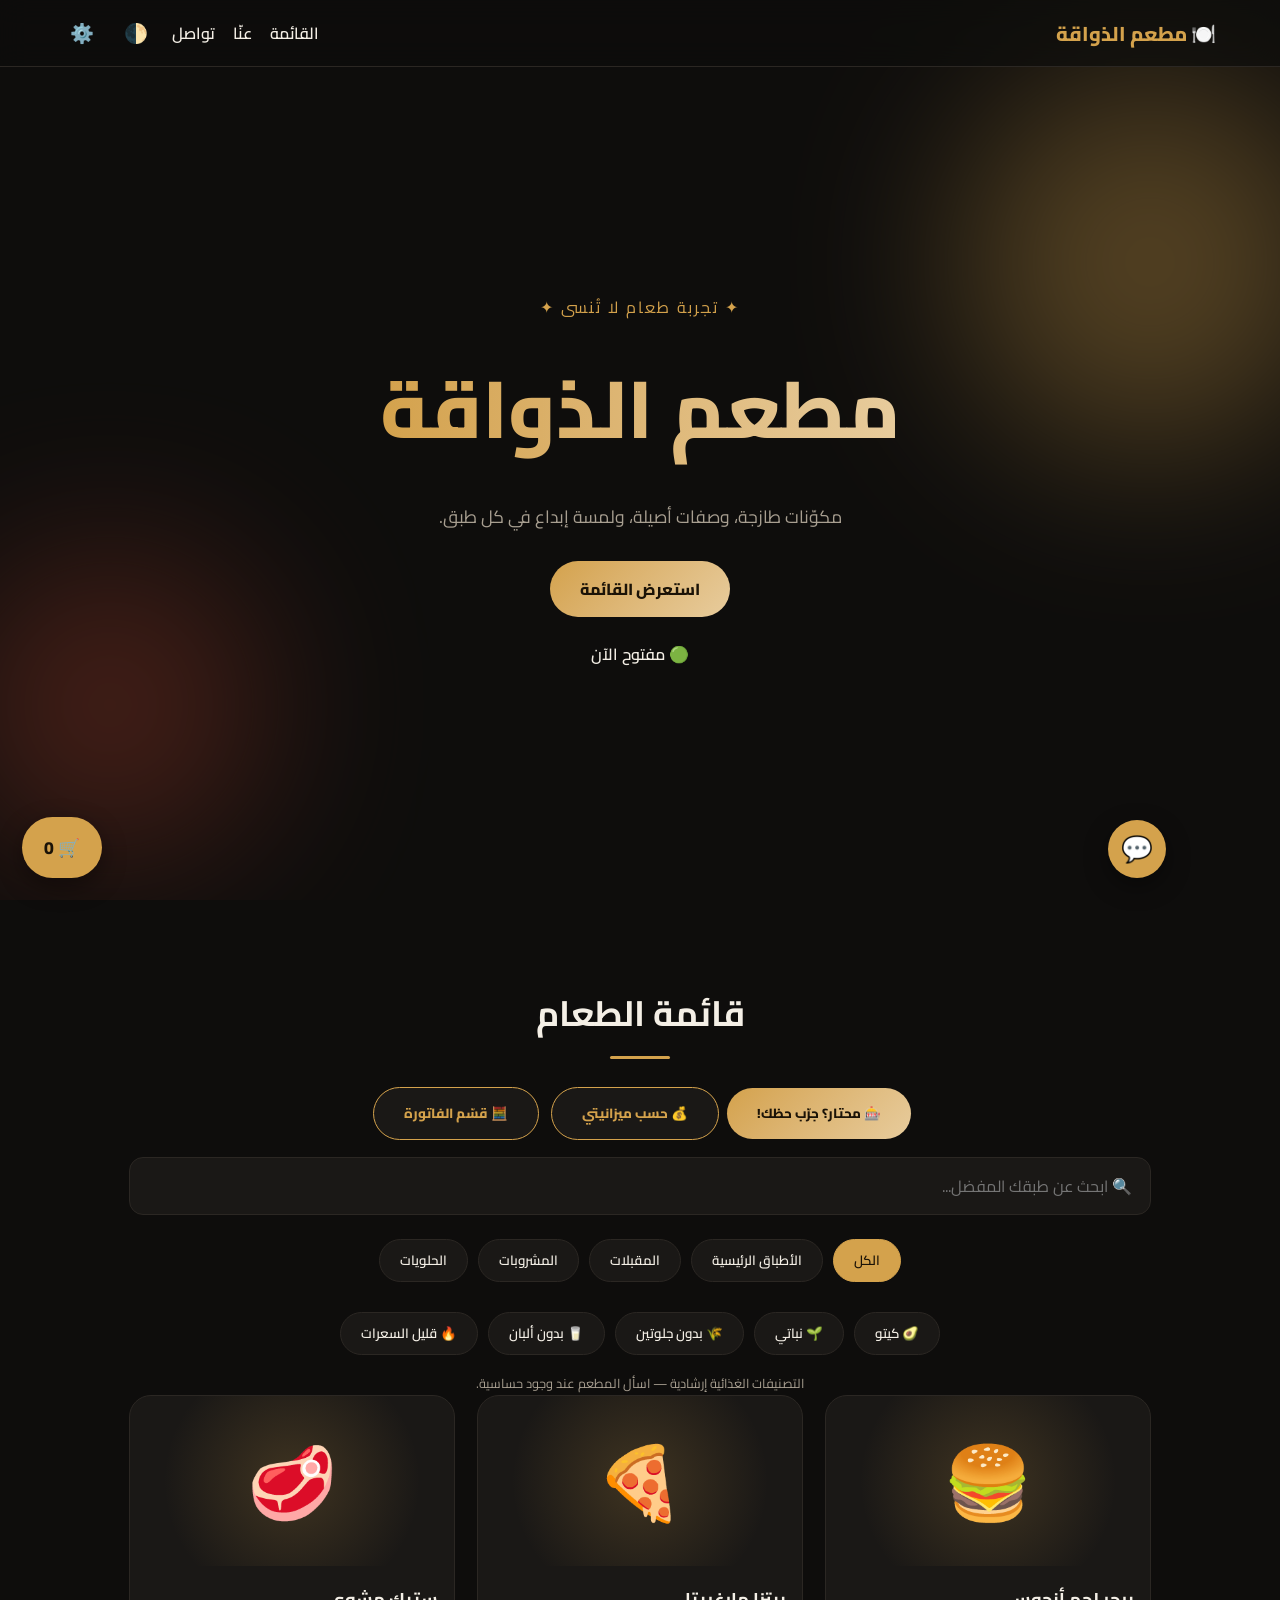
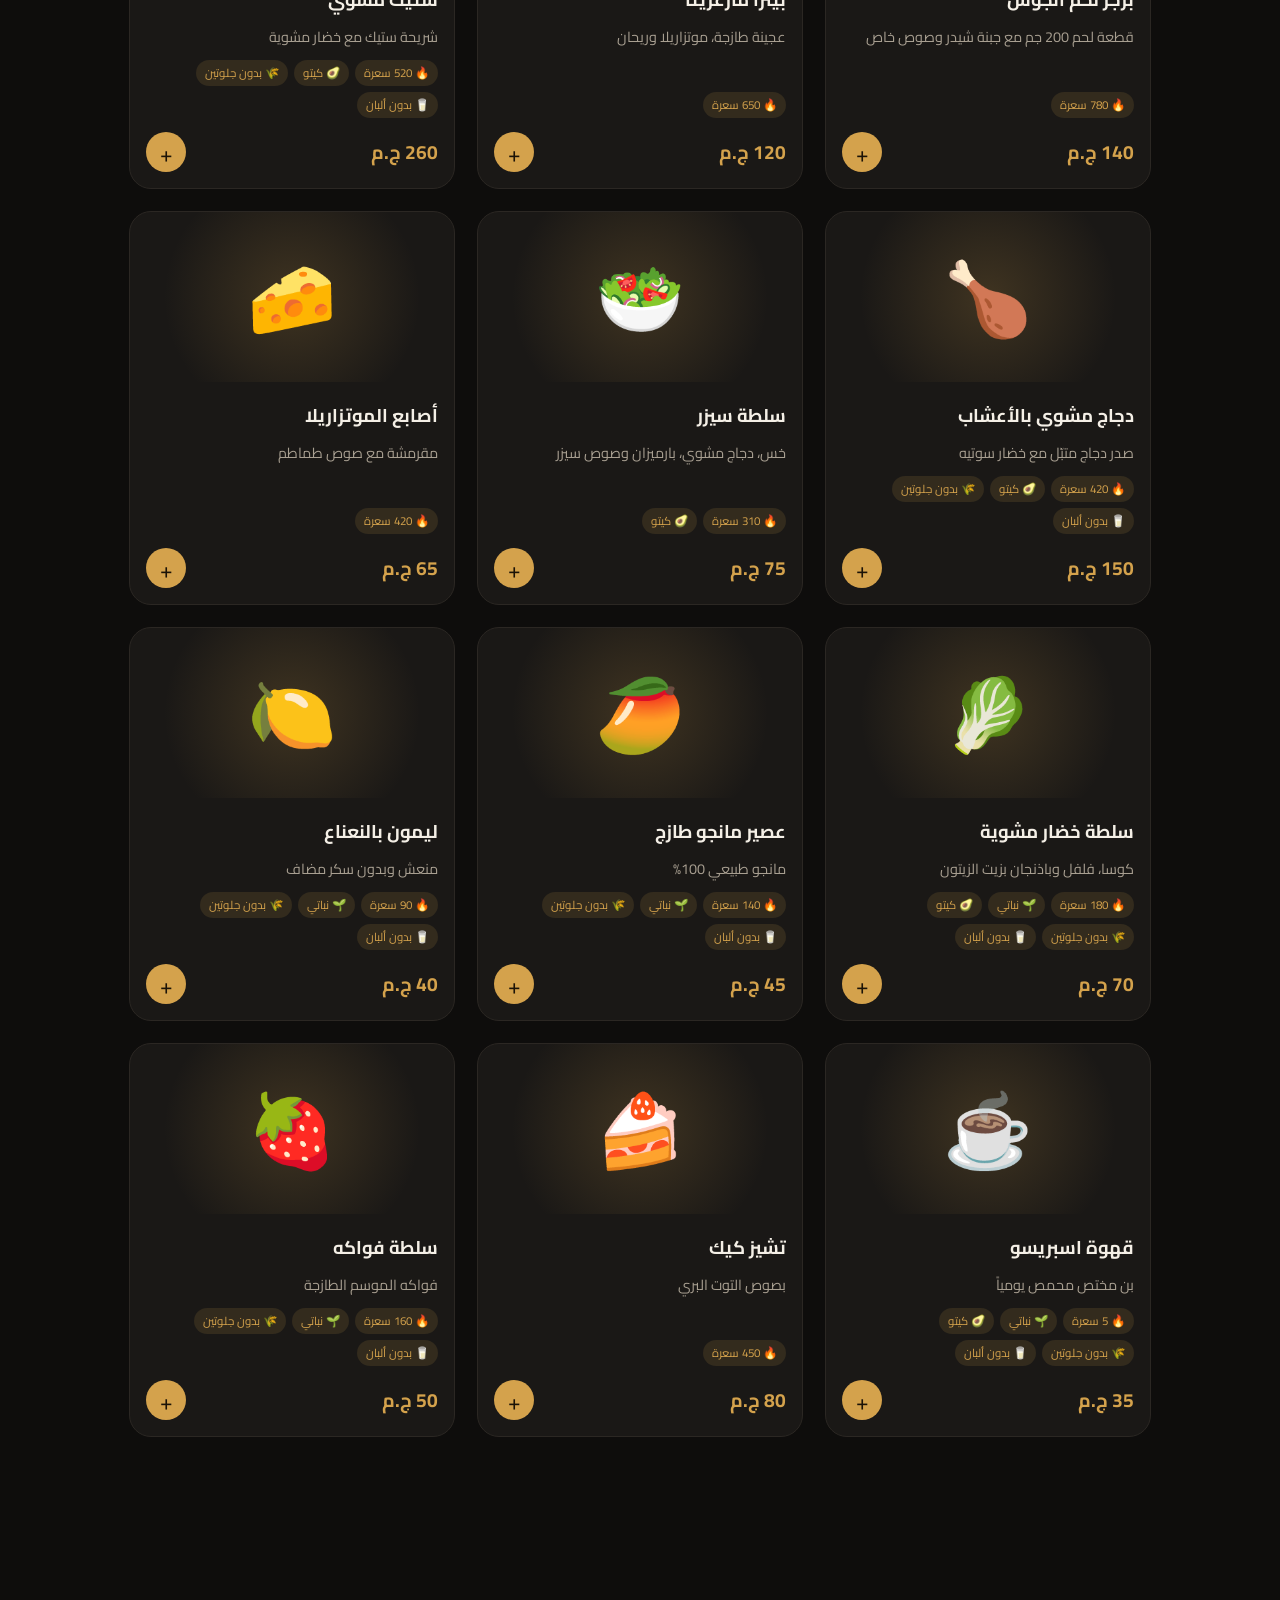
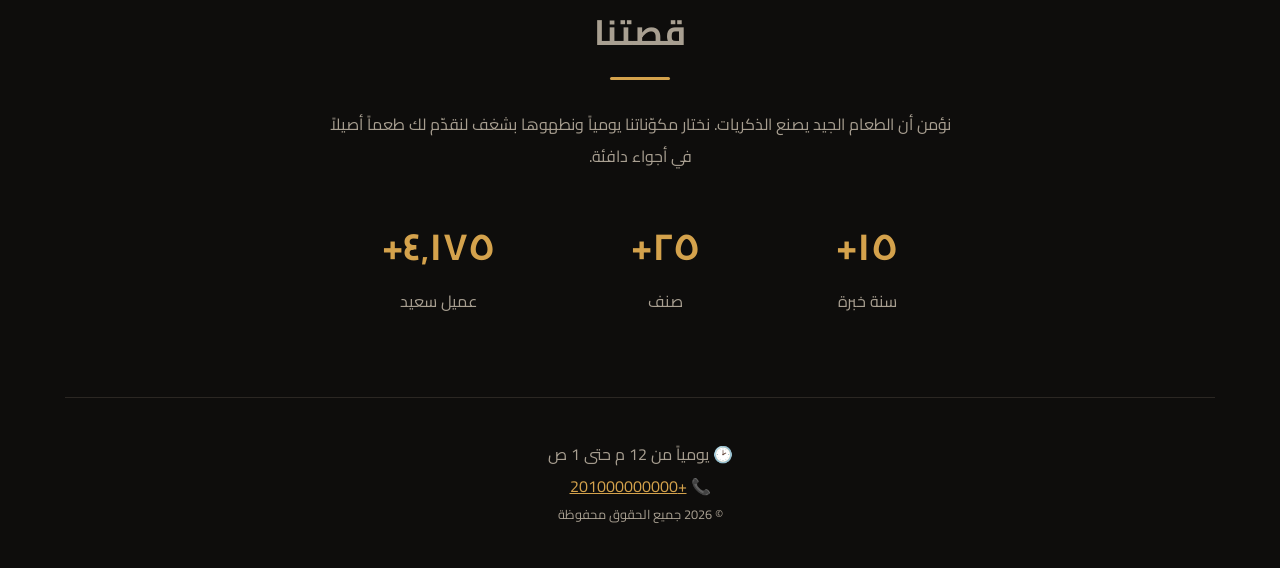
<file: index.html>
<!DOCTYPE html>
<html lang="ar" dir="rtl">
<head>
<meta charset="UTF-8">
<meta name="viewport" content="width=device-width, initial-scale=1">
<title>مطعم الذواقة | قائمة الطعام</title>
<meta name="description" content="تصفح قائمة الطعام واطلب مباشرة عبر واتساب">
<link rel="icon" href="data:image/svg+xml,<svg xmlns='http://www.w3.org/2000/svg' viewBox='0 0 100 100'><text y='.9em' font-size='90'>🍽️</text></svg>">
<link href="https://fonts.googleapis.com/css2?family=Cairo:wght@400;600;800&display=swap" rel="stylesheet">
<link rel="stylesheet" href="style.css">
</head>
<body>
<header class="nav">
  <div class="logo" id="logo">🍽️ <span id="rName"></span></div>
  <nav>
    <a href="#menu">القائمة</a><a href="#about">عنّا</a><a href="#contact">تواصل</a>
    <button id="themeBtn" title="الوضع">🌓</button>
    <button id="adminBtn" title="لوحة التحكم">⚙️</button>
  </nav>
</header>

<section class="hero">
  <div class="orb o1"></div><div class="orb o2"></div>
  <div class="hero-in reveal">
    <p class="tag">✦ تجربة طعام لا تُنسى ✦</p>
    <h1 id="heroTitle"></h1>
    <p class="sub" id="subTxt"></p>
    <a href="#menu" class="btn">استعرض القائمة</a>
    <span class="open" id="openState"></span>
  </div>
</section>

<section id="menu" class="wrap">
  <h2 class="title reveal">قائمة الطعام</h2>
  <div id="tableBanner" class="tbl" hidden></div>
  <div style="text-align:center"><button class="btn luck" id="luckBtn">🎰 محتار؟ جرّب حظك!</button>
  <button class="btn tool" id="budgetBtn">💰 حسب ميزانيتي</button>
  <button class="btn tool" id="splitBtn">🧮 قسّم الفاتورة</button></div>
  <input id="search" class="search" placeholder="🔍 ابحث عن طبقك المفضل...">
  <div id="chips" class="chips"></div>
  <div id="diet" class="chips"></div>
  <p class="small" style="text-align:center;color:var(--mut);margin-top:-14px">التصنيفات الغذائية إرشادية — اسأل المطعم عند وجود حساسية.</p>
  <div id="grid" class="grid"></div>
</section>

<section id="about" class="wrap about reveal">
  <h2 class="title">قصتنا</h2>
  <p id="aboutTxt"></p>
  <div class="stats">
    <div><b data-n="15">0</b><span>سنة خبرة</span></div>
    <div><b data-n="50">0</b><span>صنف</span></div>
    <div><b data-n="10000">0</b><span>عميل سعيد</span></div>
  </div>
</section>

<footer id="contact" class="wrap foot">
  <p id="hoursLine"></p>
  <p id="addrLine"></p>
  <p id="phoneLine"></p>
  <p class="small">© <span id="yr"></span> جميع الحقوق محفوظة</p>
</footer>

<button id="cartBtn" class="fab">🛒 <span id="cartCount">0</span></button>

<aside id="cart" class="drawer">
  <div class="dh"><h3>سلة الطلب</h3><button data-close>✕</button></div>
  <div id="cartItems"></div>
  <div id="pairBox"></div>
  <div class="dfoot">
    <p>الإجمالي: <b id="total">0</b></p>
    <input id="custName" placeholder="اسمك">
    <input id="custPhone" type="tel" inputmode="tel" placeholder="رقم هاتفك (يصلك تأكيد بالرسائل) 📱">
    <input id="custAddr" placeholder="العنوان / رقم الطاولة">
    <button class="btn full" id="sendOrder">إرسال الطلب عبر واتساب 📲</button>
  </div>
</aside>

<div id="admin" class="modal">
  <div class="mbox">
    <div class="dh"><h3>⚙️ لوحة التحكم</h3><button data-close>✕</button></div>
    <div id="login">
      <input id="pin" type="password" placeholder="الرمز السري">
      <button class="btn full" id="loginBtn">دخول</button>
    </div>
    <div id="panel" hidden>
      <form id="form">
        <input id="fName" placeholder="اسم الصنف" required>
        <input id="fDesc" placeholder="الوصف">
        <div class="row">
          <input id="fPrice" type="number" min="0" step="any" placeholder="السعر" required>
          <input id="fCat" list="cats" placeholder="التصنيف" required>
          <datalist id="cats"></datalist>
          <input id="fEmoji" placeholder="إيموجي 🍕" maxlength="2">
        </div>
        <input id="fCal" type="number" min="0" placeholder="السعرات الحرارية (اختياري)">
        <div class="tgs" id="fTags"><label><input type="checkbox" value="keto"> 🥑 كيتو</label><label><input type="checkbox" value="vegan"> 🌱 نباتي</label><label><input type="checkbox" value="gf"> 🌾 بدون جلوتين</label><label><input type="checkbox" value="df"> 🥛 بدون ألبان</label></div>
        <label class="file">📷 صورة (اختياري)<input id="fImg" type="file" accept="image/*" hidden></label>
        <button class="btn full" id="saveBtn">➕ إضافة الصنف</button>
      </form>
      <div id="list"></div>
      <details class="dt"><summary>🎨 تخصيص الموقع (الاسم، الألوان، الخط، التواصل...)</summary><form id="setForm"></form></details>
      <details class="dt" id="kDet"><summary>🍳 شاشة المطبخ (حالة الطلبات)</summary><div id="kitchen"></div></details>
      <details class="dt"><summary>🪑 رموز QR للطاولات</summary><div id="qrBox"></div></details>
      <div class="row tools">
        <button id="exportBtn">⬇️ نسخة احتياطية</button>
        <label class="file">⬆️ استيراد<input id="importFile" type="file" accept=".json" hidden></label>
        <button id="resetBtn">♻️ إعادة ضبط</button>
      </div>
    </div>
  </div>
</div>
<div id="lucky" class="modal"><div class="mbox" style="text-align:center">
  <div class="dh"><h3>🎰 ماكينة الحظ</h3><button data-close>✕</button></div>
  <p style="color:var(--mut)">لا تعرف ماذا تأكل؟ دع الحظ يختار لك وجبة كاملة!</p>
  <div class="reels"><div class="reel" id="r0">❓</div><div class="reel" id="r1">❓</div><div class="reel" id="r2">❓</div></div>
  <div id="luckyRes"></div>
  <button class="btn full" id="spinBtn">🎲 لُفّ!</button>
  <button class="btn full" id="luckyAdd" hidden>🛒 أضف الوجبة للسلة</button>
</div></div>
<div class="hub" id="hub"><div class="hub-list" id="hubList"></div><button class="hub-btn" id="hubBtn" aria-label="تواصل">💬</button></div>
<div id="reserve" class="modal"><div class="mbox">
  <div class="dh"><h3>📅 حجز طاولة</h3><button data-close>✕</button></div>
  <input id="rN" placeholder="الاسم"><input id="rPhone" type="tel" placeholder="رقم الهاتف">
  <div class="row"><input id="rGuests" type="number" min="1" placeholder="عدد الأشخاص"><input id="rWhen" type="datetime-local"></div>
  <button class="btn full" id="rSend">تأكيد الحجز</button>
</div></div>
<div id="budget" class="modal"><div class="mbox">
  <div class="dh"><h3>💰 اقتراحات حسب ميزانيتك</h3><button data-close>✕</button></div>
  <div class="row"><input id="bAmt" type="number" min="1" placeholder="ميزانيتك (مثلاً 200)"><input id="bPpl" type="number" min="1" value="1" placeholder="عدد الأشخاص"></div>
  <p class="small" id="bNote" style="color:var(--mut)"></p>
  <button class="btn full" id="bGo">اقترح لي 🔍</button><div id="bRes"></div>
</div></div>
<div id="split" class="modal"><div class="mbox">
  <div class="dh"><h3>🧮 قسّم الفاتورة</h3><button data-close>✕</button></div>
  <input id="sAmt" type="number" min="0" placeholder="إجمالي الفاتورة">
  <div class="row"><input id="sPpl" type="number" min="1" value="2" placeholder="عدد الأفراد"><select id="sTip"><option value="0">بدون إكرامية</option><option value="5">إكرامية 5%</option><option value="10">إكرامية 10%</option><option value="15">إكرامية 15%</option></select></div>
  <div id="sRes" class="sres"></div>
</div></div>
<div id="track" class="modal"><div class="mbox">
  <div class="dh"><h3>📦 تتبع طلبك مباشرة</h3><button data-close>✕</button></div><div id="trackBody"></div>
</div></div>
<canvas id="fx"></canvas>
<div id="toast" class="toast"></div>
<script src="app.js"></script>
</body>
</html>
</file>
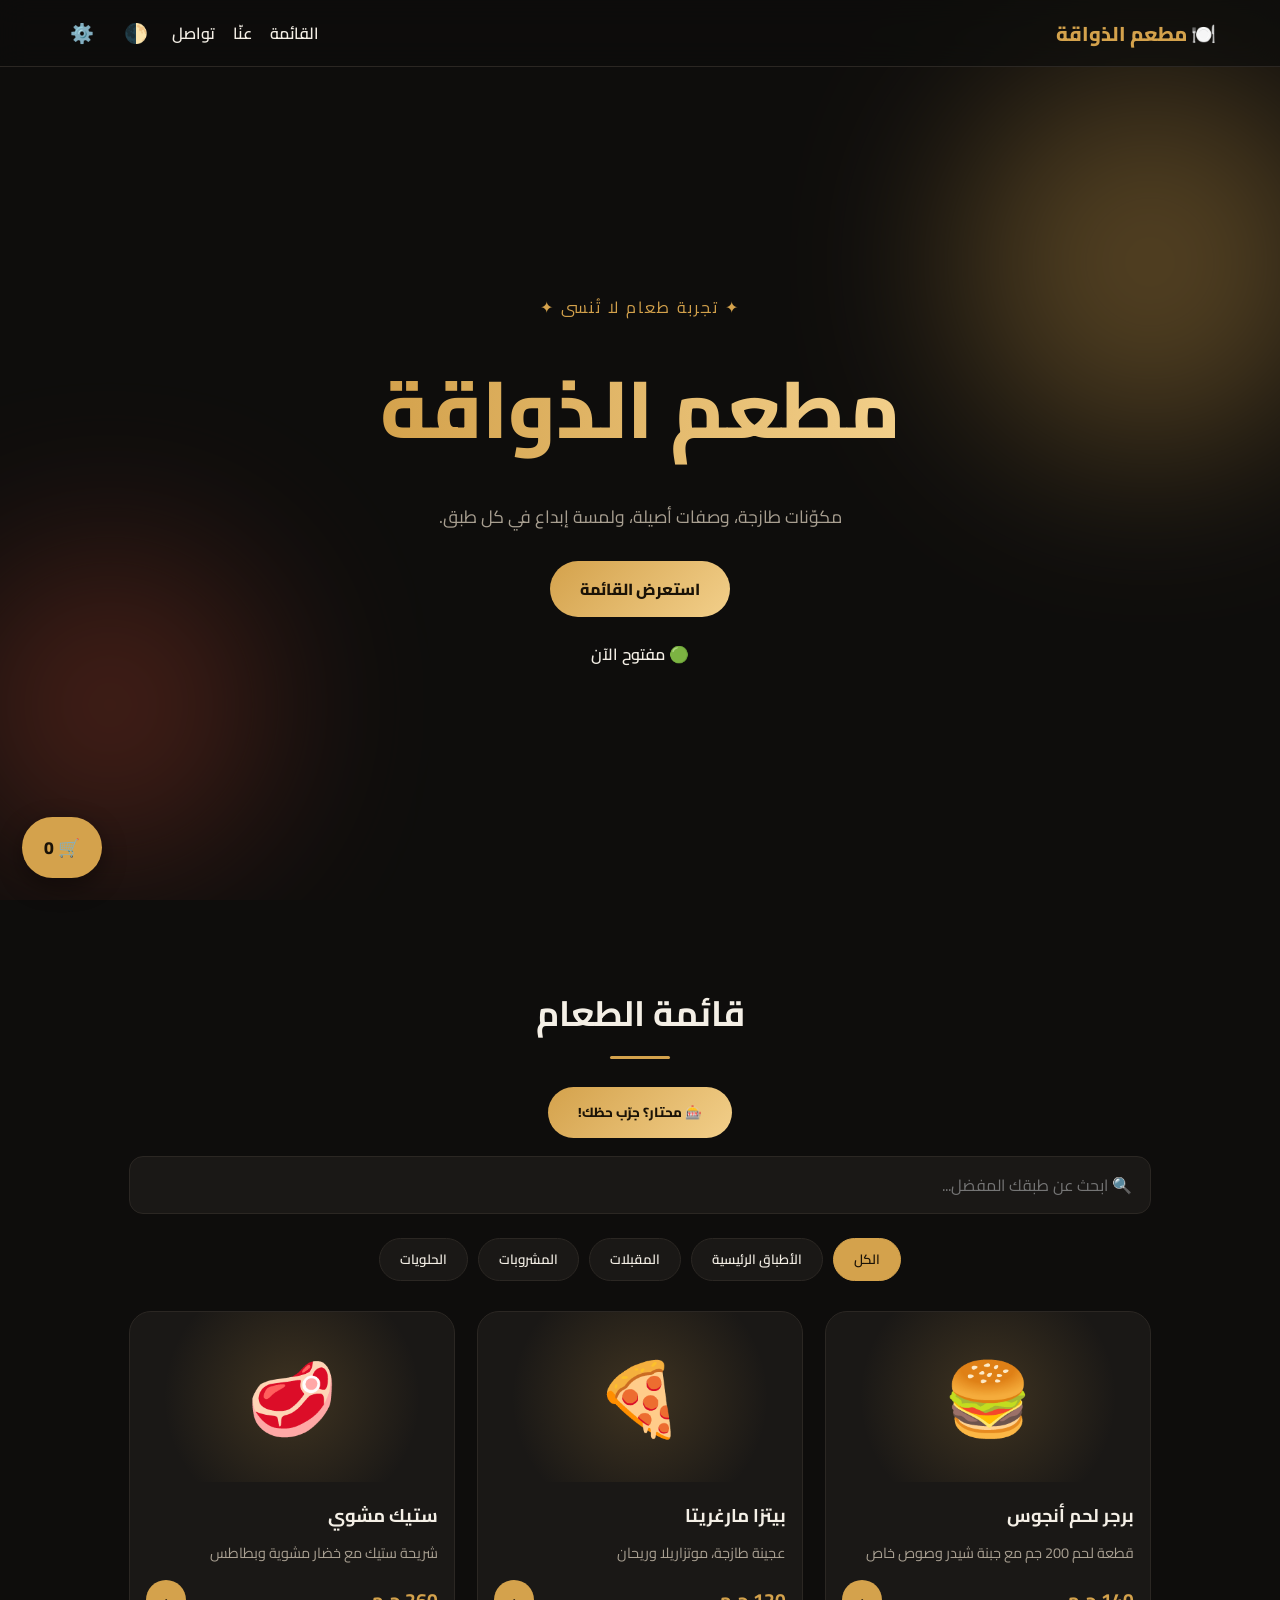
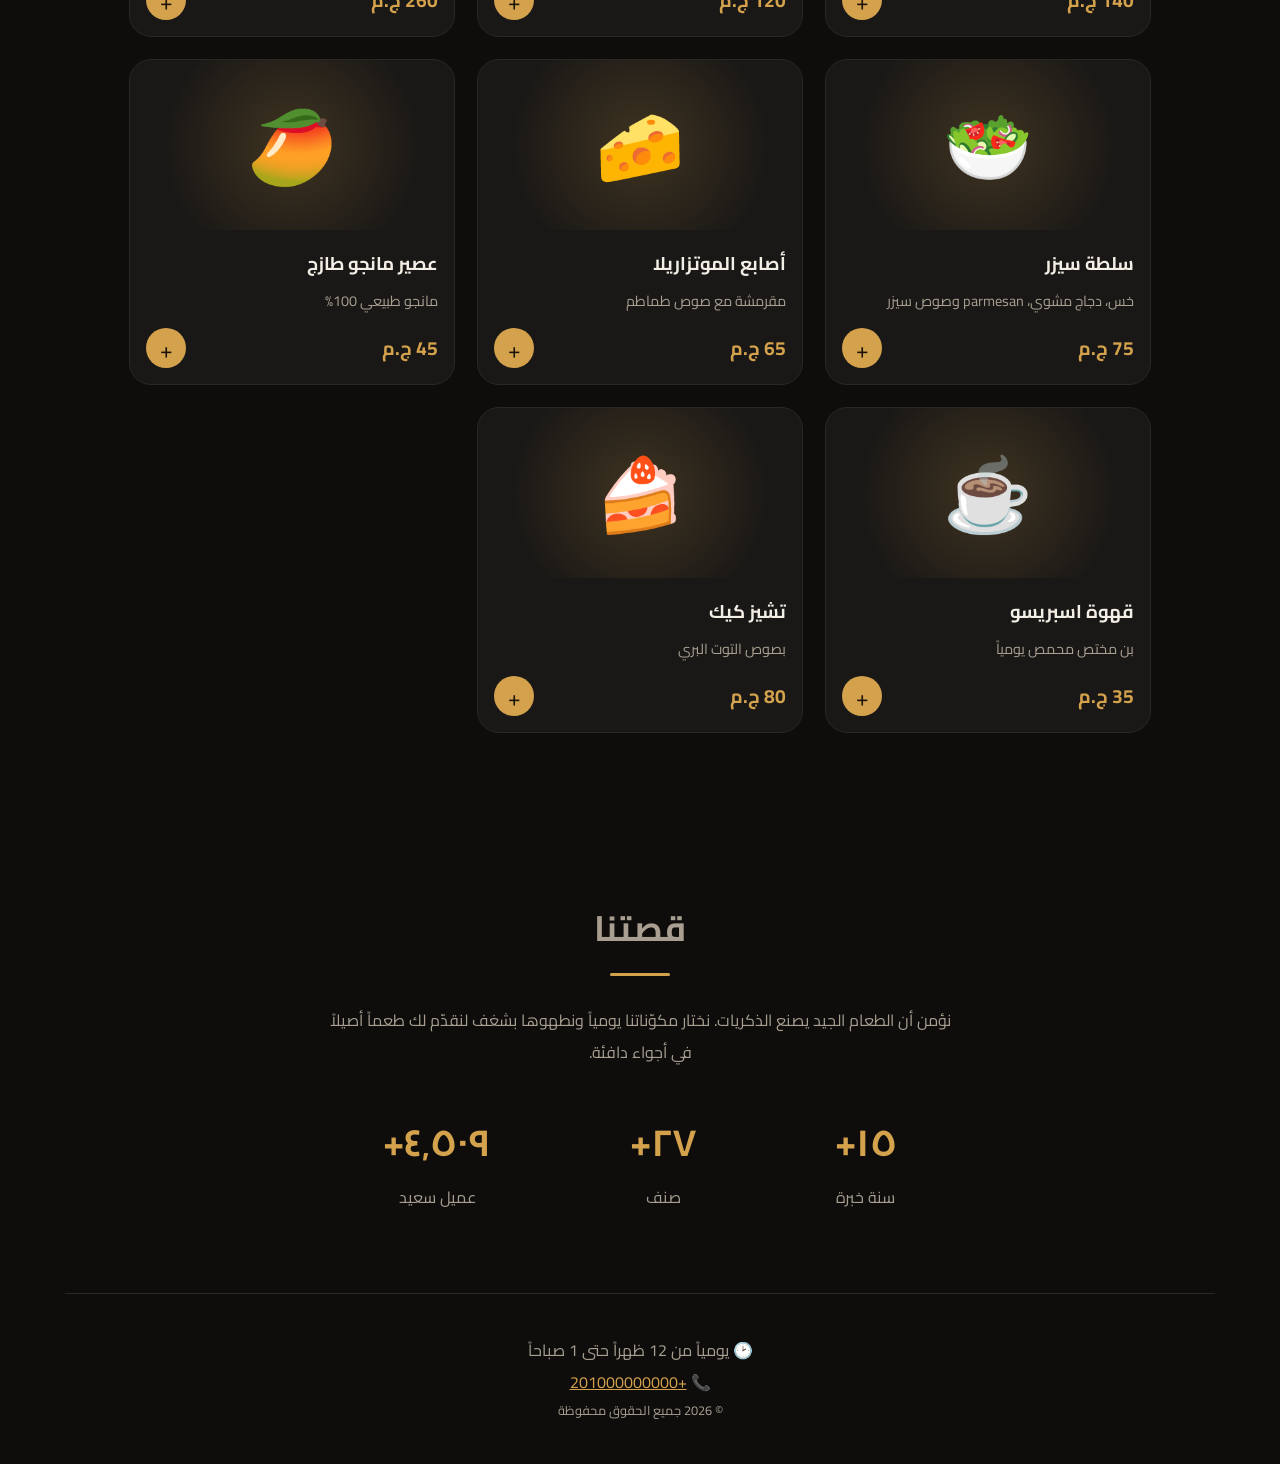
<file: RESTAURANT/index.html>
<!DOCTYPE html>
<html lang="ar" dir="rtl">
<head>
<meta charset="UTF-8">
<meta name="viewport" content="width=device-width, initial-scale=1">
<title>مطعم الذواقة | قائمة الطعام</title>
<meta name="description" content="تصفح قائمة الطعام واطلب مباشرة عبر واتساب">
<link rel="icon" href="data:image/svg+xml,<svg xmlns='http://www.w3.org/2000/svg' viewBox='0 0 100 100'><text y='.9em' font-size='90'>🍽️</text></svg>">
<link href="https://fonts.googleapis.com/css2?family=Cairo:wght@400;600;800&display=swap" rel="stylesheet">
<link rel="stylesheet" href="style.css">
</head>
<body>
<header class="nav">
  <div class="logo" id="logo">🍽️ <span id="rName"></span></div>
  <nav>
    <a href="#menu">القائمة</a><a href="#about">عنّا</a><a href="#contact">تواصل</a>
    <button id="themeBtn" title="الوضع">🌓</button>
    <button id="adminBtn" title="لوحة التحكم">⚙️</button>
  </nav>
</header>

<section class="hero">
  <div class="orb o1"></div><div class="orb o2"></div>
  <div class="hero-in reveal">
    <p class="tag">✦ تجربة طعام لا تُنسى ✦</p>
    <h1 id="heroTitle"></h1>
    <p class="sub">مكوّنات طازجة، وصفات أصيلة، ولمسة إبداع في كل طبق.</p>
    <a href="#menu" class="btn">استعرض القائمة</a>
    <span class="open" id="openState"></span>
  </div>
</section>

<section id="menu" class="wrap">
  <h2 class="title reveal">قائمة الطعام</h2>
  <div style="text-align:center"><button class="btn luck" id="luckBtn">🎰 محتار؟ جرّب حظك!</button></div>
  <input id="search" class="search" placeholder="🔍 ابحث عن طبقك المفضل...">
  <div id="chips" class="chips"></div>
  <div id="grid" class="grid"></div>
</section>

<section id="about" class="wrap about reveal">
  <h2 class="title">قصتنا</h2>
  <p>نؤمن أن الطعام الجيد يصنع الذكريات. نختار مكوّناتنا يومياً ونطهوها بشغف لنقدّم لك طعماً أصيلاً في أجواء دافئة.</p>
  <div class="stats">
    <div><b data-n="15">0</b><span>سنة خبرة</span></div>
    <div><b data-n="50">0</b><span>صنف</span></div>
    <div><b data-n="10000">0</b><span>عميل سعيد</span></div>
  </div>
</section>

<footer id="contact" class="wrap foot">
  <p>🕑 يومياً من 12 ظهراً حتى 1 صباحاً</p>
  <p id="phoneLine"></p>
  <p class="small">© <span id="yr"></span> جميع الحقوق محفوظة</p>
</footer>

<button id="cartBtn" class="fab">🛒 <span id="cartCount">0</span></button>

<aside id="cart" class="drawer">
  <div class="dh"><h3>سلة الطلب</h3><button data-close>✕</button></div>
  <div id="cartItems"></div>
  <div class="dfoot">
    <p>الإجمالي: <b id="total">0</b></p>
    <input id="custName" placeholder="اسمك">
    <input id="custPhone" type="tel" inputmode="tel" placeholder="رقم هاتفك (يصلك تأكيد بالرسائل) 📱">
    <input id="custAddr" placeholder="العنوان / رقم الطاولة">
    <button class="btn full" id="sendOrder">إرسال الطلب عبر واتساب 📲</button>
  </div>
</aside>

<div id="admin" class="modal">
  <div class="mbox">
    <div class="dh"><h3>⚙️ لوحة التحكم</h3><button data-close>✕</button></div>
    <div id="login">
      <input id="pin" type="password" placeholder="الرمز السري">
      <button class="btn full" id="loginBtn">دخول</button>
    </div>
    <div id="panel" hidden>
      <form id="form">
        <input id="fName" placeholder="اسم الصنف" required>
        <input id="fDesc" placeholder="الوصف">
        <div class="row">
          <input id="fPrice" type="number" min="0" step="any" placeholder="السعر" required>
          <input id="fCat" list="cats" placeholder="التصنيف" required>
          <datalist id="cats"></datalist>
          <input id="fEmoji" placeholder="إيموجي 🍕" maxlength="2">
        </div>
        <label class="file">📷 صورة (اختياري)<input id="fImg" type="file" accept="image/*" hidden></label>
        <button class="btn full" id="saveBtn">➕ إضافة الصنف</button>
      </form>
      <div id="list"></div>
      <div class="row tools">
        <button id="exportBtn">⬇️ نسخة احتياطية</button>
        <label class="file">⬆️ استيراد<input id="importFile" type="file" accept=".json" hidden></label>
        <button id="resetBtn">♻️ إعادة ضبط</button>
      </div>
    </div>
  </div>
</div>
<div id="lucky" class="modal"><div class="mbox" style="text-align:center">
  <div class="dh"><h3>🎰 ماكينة الحظ</h3><button data-close>✕</button></div>
  <p style="color:var(--mut)">لا تعرف ماذا تأكل؟ دع الحظ يختار لك وجبة كاملة + خصم مفاجئ!</p>
  <div class="reels"><div class="reel" id="r0">❓</div><div class="reel" id="r1">❓</div><div class="reel" id="r2">❓</div></div>
  <div id="luckyRes"></div>
  <button class="btn full" id="spinBtn">🎲 لُفّ!</button>
  <button class="btn full" id="luckyAdd" hidden>🛒 أضف الوجبة للسلة</button>
</div></div>
<canvas id="fx"></canvas>
<div id="toast" class="toast"></div>
<script src="app.js"></script>
</body>
</html>
</file>
<file: style.css>
:root{--bg:#0e0d0c;--card:#1a1816;--tx:#f4efe6;--mut:#a89f91;--gold:#d4a24c;--gold2:#f2cf8a;--br:#2b2723}
:root[data-theme=light]{--bg:#faf6ef;--card:#fff;--tx:#231f1a;--mut:#7a7165;--br:#e8dfd0}
*{box-sizing:border-box;margin:0}
html{scroll-behavior:smooth}
body{font-family:Cairo,Tahoma,sans-serif;background:var(--bg);color:var(--tx);transition:.3s}
button,input{font-family:inherit}
.nav{position:fixed;top:0;inset-inline:0;z-index:20;display:flex;justify-content:space-between;align-items:center;padding:14px 5%;backdrop-filter:blur(14px);background:color-mix(in srgb,var(--bg) 70%,transparent);border-bottom:1px solid var(--br)}
.logo{font-weight:800;font-size:1.25rem;color:var(--gold)}
.nav nav{display:flex;gap:18px;align-items:center}
.nav a{color:var(--tx);text-decoration:none;font-weight:600}
.nav a:hover{color:var(--gold)}
.nav button{background:none;border:0;font-size:1.2rem;cursor:pointer}
.hero{min-height:100vh;display:grid;place-items:center;text-align:center;position:relative;overflow:hidden;padding:100px 5% 40px}
.orb{position:absolute;border-radius:50%;filter:blur(90px);opacity:.35;animation:float 9s ease-in-out infinite}
.o1{width:380px;height:380px;background:var(--gold);top:8%;right:-60px}
.o2{width:300px;height:300px;background:#b5442f;bottom:5%;left:-40px;animation-delay:-4s}
@keyframes float{50%{transform:translateY(40px) scale(1.1)}}
.hero-in{position:relative}
.tag{color:var(--gold);letter-spacing:2px;margin-bottom:12px}
h1{font-size:clamp(2.4rem,7vw,5rem);font-weight:800;background:linear-gradient(90deg,var(--gold),var(--gold2),var(--gold));-webkit-background-clip:text;background-clip:text;color:transparent;background-size:200%;animation:shine 5s linear infinite}
@keyframes shine{to{background-position:200%}}
.sub{color:var(--mut);margin:16px auto 28px;max-width:480px;font-size:1.1rem}
.btn{background:linear-gradient(135deg,var(--gold),var(--gold2));color:#1b1307;border:0;padding:13px 30px;border-radius:50px;font-weight:800;cursor:pointer;text-decoration:none;display:inline-block;transition:.25s}
.btn:hover{transform:translateY(-3px);box-shadow:0 10px 30px #d4a24c55}
.btn.full{width:100%;margin-top:10px}
.open{display:block;margin-top:22px;font-weight:600}
.wrap{max-width:1150px;margin:auto;padding:80px 5%}
.title{text-align:center;font-size:2.2rem;margin-bottom:28px}
.title::after{content:"";display:block;width:60px;height:3px;background:var(--gold);margin:10px auto 0;border-radius:3px}
.search,#admin input,.dfoot input{width:100%;padding:13px 18px;border-radius:14px;border:1px solid var(--br);background:var(--card);color:var(--tx);margin-bottom:10px;font-size:1rem}
.chips{display:flex;gap:10px;flex-wrap:wrap;justify-content:center;margin:14px 0 30px}
.chip{padding:8px 20px;border-radius:50px;border:1px solid var(--br);background:var(--card);color:var(--tx);cursor:pointer;font-weight:600;transition:.2s}
.chip.on,.chip:hover{background:var(--gold);color:#1b1307;border-color:var(--gold)}
.grid{display:grid;grid-template-columns:repeat(auto-fill,minmax(260px,1fr));gap:22px}
.card{background:var(--card);border:1px solid var(--br);border-radius:22px;overflow:hidden;transition:.3s;display:flex;flex-direction:column}
.card:hover{transform:translateY(-8px);border-color:var(--gold);box-shadow:0 18px 40px #0005}
.pic{height:170px;display:grid;place-items:center;font-size:4.5rem;background:radial-gradient(circle,#d4a24c33,transparent 70%)}
.pic img{width:100%;height:100%;object-fit:cover}
.cb{padding:16px;display:flex;flex-direction:column;flex:1;gap:6px}
.cb h3{font-size:1.15rem}
.cb p{color:var(--mut);font-size:.9rem;flex:1}
.pr{display:flex;justify-content:space-between;align-items:center;margin-top:8px}
.pr b{color:var(--gold);font-size:1.2rem}
.add{width:40px;height:40px;border-radius:50%;border:0;background:var(--gold);color:#1b1307;font-size:1.4rem;cursor:pointer;transition:.2s}
.add:hover{transform:rotate(90deg) scale(1.1)}
.empty{text-align:center;color:var(--mut);grid-column:1/-1}
.about{text-align:center;max-width:760px;color:var(--mut);line-height:2}
.stats{display:flex;justify-content:space-around;margin-top:36px;flex-wrap:wrap;gap:20px}
.stats b{display:block;font-size:2.4rem;color:var(--gold)}
.foot{text-align:center;border-top:1px solid var(--br);padding-block:40px;color:var(--mut);line-height:2}
.small{font-size:.8rem}
.fab{position:fixed;bottom:22px;left:22px;z-index:30;background:var(--gold);color:#1b1307;border:0;border-radius:50px;padding:14px 22px;font-size:1.1rem;font-weight:800;cursor:pointer;box-shadow:0 8px 24px #0006}
.drawer{position:fixed;top:0;bottom:0;left:0;width:min(400px,100%);background:var(--bg);z-index:50;transform:translateX(-105%);transition:.35s;padding:20px;display:flex;flex-direction:column;border-inline-end:1px solid var(--br)}
.drawer.open{transform:none}
.dh{display:flex;justify-content:space-between;align-items:center;margin-bottom:14px}
.dh button{background:none;border:0;color:var(--tx);font-size:1.3rem;cursor:pointer}
#cartItems{flex:1;overflow:auto}
.ci{display:flex;justify-content:space-between;align-items:center;padding:10px 0;border-bottom:1px solid var(--br);gap:8px}
.q button{width:28px;height:28px;border-radius:50%;border:1px solid var(--br);background:var(--card);color:var(--tx);cursor:pointer}
.dfoot{padding-top:12px}
.modal{position:fixed;inset:0;background:#000a;z-index:60;display:none;place-items:center;padding:16px}
.modal.open{display:grid}
.mbox{background:var(--bg);border:1px solid var(--br);border-radius:22px;padding:22px;width:min(560px,100%);max-height:92vh;overflow:auto}
.row{display:flex;gap:8px}
.row input{min-width:0}
.file,.tools button{display:inline-block;padding:10px 14px;border:1px dashed var(--gold);border-radius:12px;cursor:pointer;color:var(--gold);background:none;font-size:.9rem}
.tools{margin-top:16px;flex-wrap:wrap}
.li{display:flex;align-items:center;gap:10px;padding:10px;border-bottom:1px solid var(--br)}
.li span{flex:1}
.li button{border:0;background:none;cursor:pointer;font-size:1.1rem}
.toast{position:fixed;bottom:90px;left:50%;transform:translate(-50%,30px);background:var(--gold);color:#1b1307;padding:10px 22px;border-radius:50px;font-weight:700;opacity:0;pointer-events:none;transition:.3s;z-index:99}
.toast.show{opacity:1;transform:translate(-50%,0)}
.reveal{opacity:0;transform:translateY(30px);transition:.8s}
.reveal.in{opacity:1;transform:none}
@media(max-width:600px){.nav nav a{display:none}}

.luck{margin-bottom:18px;animation:pulse 2s infinite}
@keyframes pulse{50%{box-shadow:0 0 0 14px #d4a24c00,0 0 30px #d4a24c88}}
.reels{display:flex;gap:12px;justify-content:center;margin:22px 0}
.reel{width:92px;height:110px;border-radius:18px;background:var(--card);border:2px solid var(--gold);display:grid;place-items:center;font-size:3.4rem;box-shadow:inset 0 0 20px #0006}
.reel.spin{animation:blur .12s linear infinite}
@keyframes blur{50%{transform:translateY(-6px);filter:blur(2px)}}
#luckyRes{min-height:70px;line-height:1.9;margin-bottom:6px}
#luckyRes .win{color:var(--gold);font-weight:800;font-size:1.1rem}
#fx{position:fixed;inset:0;pointer-events:none;z-index:200}

#admin textarea,#admin select{width:100%;padding:12px 16px;border-radius:14px;border:1px solid var(--br);background:var(--card);color:var(--tx);margin:4px 0 10px;font-family:inherit}
#setForm label{display:block;font-size:.85rem;color:var(--mut);margin-top:6px}
#setForm input[type=color]{height:46px;padding:4px}
.dt{margin-top:16px;border:1px solid var(--br);border-radius:14px;padding:12px}
.dt summary{cursor:pointer;font-weight:700;color:var(--gold)}
.qrs{display:grid;grid-template-columns:repeat(auto-fill,minmax(120px,1fr));gap:12px;text-align:center;margin:14px 0;font-size:.85rem}
.qrs img{border-radius:10px;background:#fff;padding:4px}
.tbl{background:linear-gradient(135deg,var(--gold),var(--gold2));color:#1b1307;font-weight:800;text-align:center;padding:12px;border-radius:16px;margin-bottom:18px}
.hub{position:fixed;bottom:22px;right:22px;z-index:30;display:flex;flex-direction:column;align-items:flex-end;gap:10px}
.hub-btn{width:58px;height:58px;border-radius:50%;border:0;background:var(--gold);font-size:1.6rem;cursor:pointer;box-shadow:0 8px 24px #0006;transition:.3s}
.hub.open .hub-btn{transform:rotate(90deg)}
.hub-list{display:flex;flex-direction:column;gap:8px;align-items:flex-end;pointer-events:none}
.hub-i{display:flex;align-items:center;gap:10px;background:var(--card);color:var(--tx);border:1px solid var(--br);padding:9px 16px;border-radius:50px;text-decoration:none;font-weight:600;opacity:0;transform:translateY(20px) scale(.8);transition:.3s;box-shadow:0 6px 18px #0004}
.hub.open .hub-list{pointer-events:auto}
.hub.open .hub-i{opacity:1;transform:none}
.hub.open .hub-i:nth-last-child(2){transition-delay:.05s}.hub.open .hub-i:nth-last-child(3){transition-delay:.1s}.hub.open .hub-i:nth-last-child(4){transition-delay:.15s}

.mbox input,.mbox select{width:100%;padding:13px 18px;border-radius:14px;border:1px solid var(--br);background:var(--card);color:var(--tx);margin-bottom:10px;font-size:1rem;font-family:inherit}
#admin .tgs input{width:auto;padding:0;margin:0 4px}
.tgs{display:flex;gap:12px;flex-wrap:wrap;margin-bottom:10px;font-size:.9rem}
.tool{background:var(--card);color:var(--gold);border:1px solid var(--gold);margin:0 4px 14px}
.bd{display:flex;gap:6px;flex-wrap:wrap;margin-top:4px}
.bd span{font-size:.72rem;padding:2px 9px;border-radius:20px;background:#d4a24c22;color:var(--gold)}
.pair{display:flex;align-items:center;gap:10px;justify-content:space-between;background:var(--card);border:1px dashed var(--gold);border-radius:14px;padding:10px;margin:8px 0;font-size:.9rem}
.combo{background:var(--card);border:1px solid var(--br);border-radius:16px;padding:14px;margin-top:12px;line-height:1.8}
.combo small{color:var(--mut);display:block}
.sres{text-align:center;line-height:2.2;font-size:1.05rem}
.big{font-size:2rem;color:var(--gold)}
.tl{display:flex;flex-direction:column;margin:18px 0}
.st{display:flex;align-items:center;gap:14px;padding:12px 0;position:relative;color:var(--mut);font-weight:600}
.st i{width:34px;height:34px;border-radius:50%;display:grid;place-items:center;border:2px solid var(--br);font-style:normal;background:var(--card);z-index:1}
.st:not(:last-child)::after{content:"";position:absolute;right:16px;top:46px;height:calc(100% - 22px);width:2px;background:var(--br)}
.st.done{color:var(--tx)}.st.done i{background:var(--gold);border-color:var(--gold);color:#1b1307}
.st.done:not(:last-child)::after{background:var(--gold)}
.st.now{color:var(--gold)}.st.now i{border-color:var(--gold);animation:pulse2 1.4s infinite}
@keyframes pulse2{50%{box-shadow:0 0 0 10px #d4a24c33}}
.ko{border:1px solid var(--br);border-radius:14px;padding:10px;margin:10px 0}
.kb{display:flex;gap:6px;flex-wrap:wrap;margin-top:8px}
.kb button{border:1px solid var(--br);background:var(--card);color:var(--tx);border-radius:20px;padding:5px 10px;cursor:pointer;font-size:.78rem;font-family:inherit}
.kb button.on{background:var(--gold);color:#1b1307;border-color:var(--gold)}
</file>
<file: RESTAURANT/style.css>
:root{--bg:#0e0d0c;--card:#1a1816;--tx:#f4efe6;--mut:#a89f91;--gold:#d4a24c;--gold2:#f2cf8a;--br:#2b2723}
:root[data-theme=light]{--bg:#faf6ef;--card:#fff;--tx:#231f1a;--mut:#7a7165;--br:#e8dfd0}
*{box-sizing:border-box;margin:0}
html{scroll-behavior:smooth}
body{font-family:Cairo,Tahoma,sans-serif;background:var(--bg);color:var(--tx);transition:.3s}
button,input{font-family:inherit}
.nav{position:fixed;top:0;inset-inline:0;z-index:20;display:flex;justify-content:space-between;align-items:center;padding:14px 5%;backdrop-filter:blur(14px);background:color-mix(in srgb,var(--bg) 70%,transparent);border-bottom:1px solid var(--br)}
.logo{font-weight:800;font-size:1.25rem;color:var(--gold)}
.nav nav{display:flex;gap:18px;align-items:center}
.nav a{color:var(--tx);text-decoration:none;font-weight:600}
.nav a:hover{color:var(--gold)}
.nav button{background:none;border:0;font-size:1.2rem;cursor:pointer}
.hero{min-height:100vh;display:grid;place-items:center;text-align:center;position:relative;overflow:hidden;padding:100px 5% 40px}
.orb{position:absolute;border-radius:50%;filter:blur(90px);opacity:.35;animation:float 9s ease-in-out infinite}
.o1{width:380px;height:380px;background:var(--gold);top:8%;right:-60px}
.o2{width:300px;height:300px;background:#b5442f;bottom:5%;left:-40px;animation-delay:-4s}
@keyframes float{50%{transform:translateY(40px) scale(1.1)}}
.hero-in{position:relative}
.tag{color:var(--gold);letter-spacing:2px;margin-bottom:12px}
h1{font-size:clamp(2.4rem,7vw,5rem);font-weight:800;background:linear-gradient(90deg,var(--gold),var(--gold2),var(--gold));-webkit-background-clip:text;background-clip:text;color:transparent;background-size:200%;animation:shine 5s linear infinite}
@keyframes shine{to{background-position:200%}}
.sub{color:var(--mut);margin:16px auto 28px;max-width:480px;font-size:1.1rem}
.btn{background:linear-gradient(135deg,var(--gold),var(--gold2));color:#1b1307;border:0;padding:13px 30px;border-radius:50px;font-weight:800;cursor:pointer;text-decoration:none;display:inline-block;transition:.25s}
.btn:hover{transform:translateY(-3px);box-shadow:0 10px 30px #d4a24c55}
.btn.full{width:100%;margin-top:10px}
.open{display:block;margin-top:22px;font-weight:600}
.wrap{max-width:1150px;margin:auto;padding:80px 5%}
.title{text-align:center;font-size:2.2rem;margin-bottom:28px}
.title::after{content:"";display:block;width:60px;height:3px;background:var(--gold);margin:10px auto 0;border-radius:3px}
.search,#admin input,.dfoot input{width:100%;padding:13px 18px;border-radius:14px;border:1px solid var(--br);background:var(--card);color:var(--tx);margin-bottom:10px;font-size:1rem}
.chips{display:flex;gap:10px;flex-wrap:wrap;justify-content:center;margin:14px 0 30px}
.chip{padding:8px 20px;border-radius:50px;border:1px solid var(--br);background:var(--card);color:var(--tx);cursor:pointer;font-weight:600;transition:.2s}
.chip.on,.chip:hover{background:var(--gold);color:#1b1307;border-color:var(--gold)}
.grid{display:grid;grid-template-columns:repeat(auto-fill,minmax(260px,1fr));gap:22px}
.card{background:var(--card);border:1px solid var(--br);border-radius:22px;overflow:hidden;transition:.3s;display:flex;flex-direction:column}
.card:hover{transform:translateY(-8px);border-color:var(--gold);box-shadow:0 18px 40px #0005}
.pic{height:170px;display:grid;place-items:center;font-size:4.5rem;background:radial-gradient(circle,#d4a24c33,transparent 70%)}
.pic img{width:100%;height:100%;object-fit:cover}
.cb{padding:16px;display:flex;flex-direction:column;flex:1;gap:6px}
.cb h3{font-size:1.15rem}
.cb p{color:var(--mut);font-size:.9rem;flex:1}
.pr{display:flex;justify-content:space-between;align-items:center;margin-top:8px}
.pr b{color:var(--gold);font-size:1.2rem}
.add{width:40px;height:40px;border-radius:50%;border:0;background:var(--gold);color:#1b1307;font-size:1.4rem;cursor:pointer;transition:.2s}
.add:hover{transform:rotate(90deg) scale(1.1)}
.empty{text-align:center;color:var(--mut);grid-column:1/-1}
.about{text-align:center;max-width:760px;color:var(--mut);line-height:2}
.stats{display:flex;justify-content:space-around;margin-top:36px;flex-wrap:wrap;gap:20px}
.stats b{display:block;font-size:2.4rem;color:var(--gold)}
.foot{text-align:center;border-top:1px solid var(--br);padding-block:40px;color:var(--mut);line-height:2}
.small{font-size:.8rem}
.fab{position:fixed;bottom:22px;left:22px;z-index:30;background:var(--gold);color:#1b1307;border:0;border-radius:50px;padding:14px 22px;font-size:1.1rem;font-weight:800;cursor:pointer;box-shadow:0 8px 24px #0006}
.drawer{position:fixed;top:0;bottom:0;left:0;width:min(400px,100%);background:var(--bg);z-index:50;transform:translateX(-105%);transition:.35s;padding:20px;display:flex;flex-direction:column;border-inline-end:1px solid var(--br)}
.drawer.open{transform:none}
.dh{display:flex;justify-content:space-between;align-items:center;margin-bottom:14px}
.dh button{background:none;border:0;color:var(--tx);font-size:1.3rem;cursor:pointer}
#cartItems{flex:1;overflow:auto}
.ci{display:flex;justify-content:space-between;align-items:center;padding:10px 0;border-bottom:1px solid var(--br);gap:8px}
.q button{width:28px;height:28px;border-radius:50%;border:1px solid var(--br);background:var(--card);color:var(--tx);cursor:pointer}
.dfoot{padding-top:12px}
.modal{position:fixed;inset:0;background:#000a;z-index:60;display:none;place-items:center;padding:16px}
.modal.open{display:grid}
.mbox{background:var(--bg);border:1px solid var(--br);border-radius:22px;padding:22px;width:min(560px,100%);max-height:92vh;overflow:auto}
.row{display:flex;gap:8px}
.row input{min-width:0}
.file,.tools button{display:inline-block;padding:10px 14px;border:1px dashed var(--gold);border-radius:12px;cursor:pointer;color:var(--gold);background:none;font-size:.9rem}
.tools{margin-top:16px;flex-wrap:wrap}
.li{display:flex;align-items:center;gap:10px;padding:10px;border-bottom:1px solid var(--br)}
.li span{flex:1}
.li button{border:0;background:none;cursor:pointer;font-size:1.1rem}
.toast{position:fixed;bottom:90px;left:50%;transform:translate(-50%,30px);background:var(--gold);color:#1b1307;padding:10px 22px;border-radius:50px;font-weight:700;opacity:0;pointer-events:none;transition:.3s;z-index:99}
.toast.show{opacity:1;transform:translate(-50%,0)}
.reveal{opacity:0;transform:translateY(30px);transition:.8s}
.reveal.in{opacity:1;transform:none}
@media(max-width:600px){.nav nav a{display:none}}

.luck{margin-bottom:18px;animation:pulse 2s infinite}
@keyframes pulse{50%{box-shadow:0 0 0 14px #d4a24c00,0 0 30px #d4a24c88}}
.reels{display:flex;gap:12px;justify-content:center;margin:22px 0}
.reel{width:92px;height:110px;border-radius:18px;background:var(--card);border:2px solid var(--gold);display:grid;place-items:center;font-size:3.4rem;box-shadow:inset 0 0 20px #0006}
.reel.spin{animation:blur .12s linear infinite}
@keyframes blur{50%{transform:translateY(-6px);filter:blur(2px)}}
#luckyRes{min-height:70px;line-height:1.9;margin-bottom:6px}
#luckyRes .win{color:var(--gold);font-weight:800;font-size:1.1rem}
#fx{position:fixed;inset:0;pointer-events:none;z-index:200}
</file>
